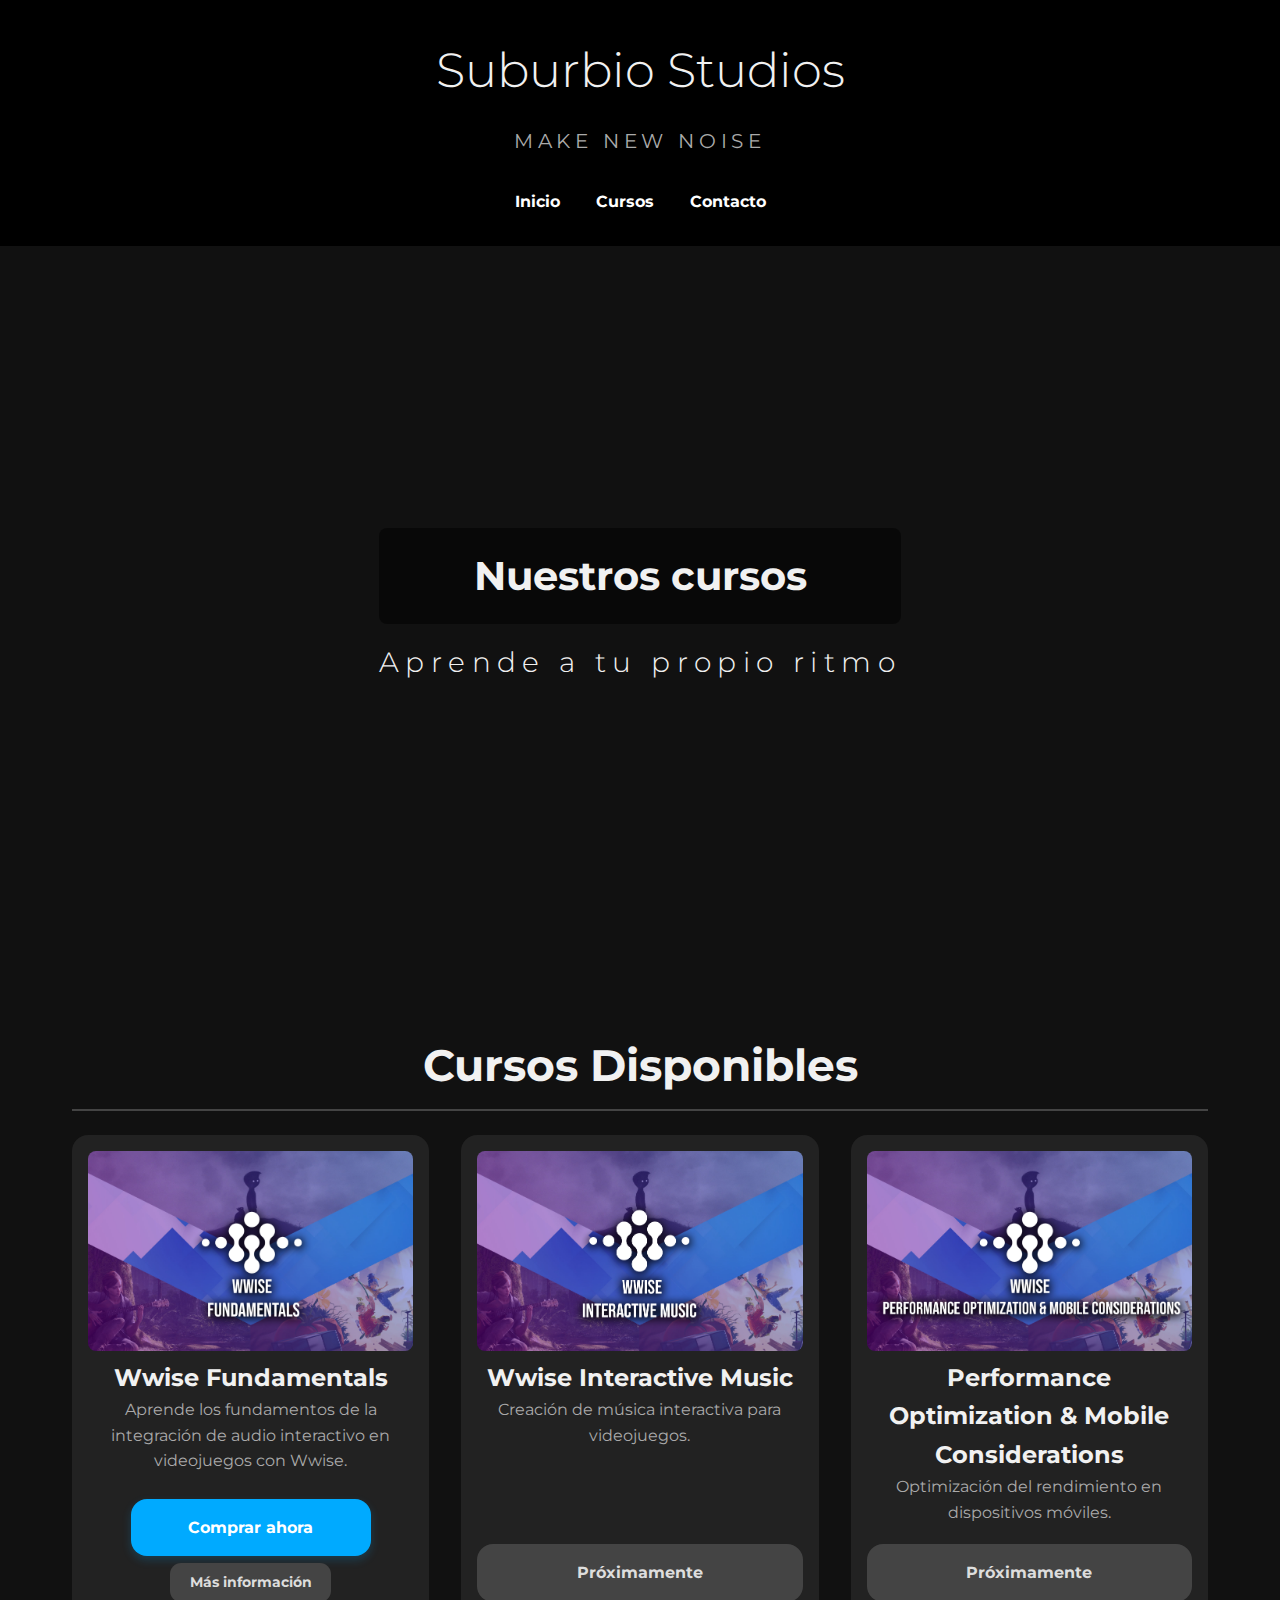
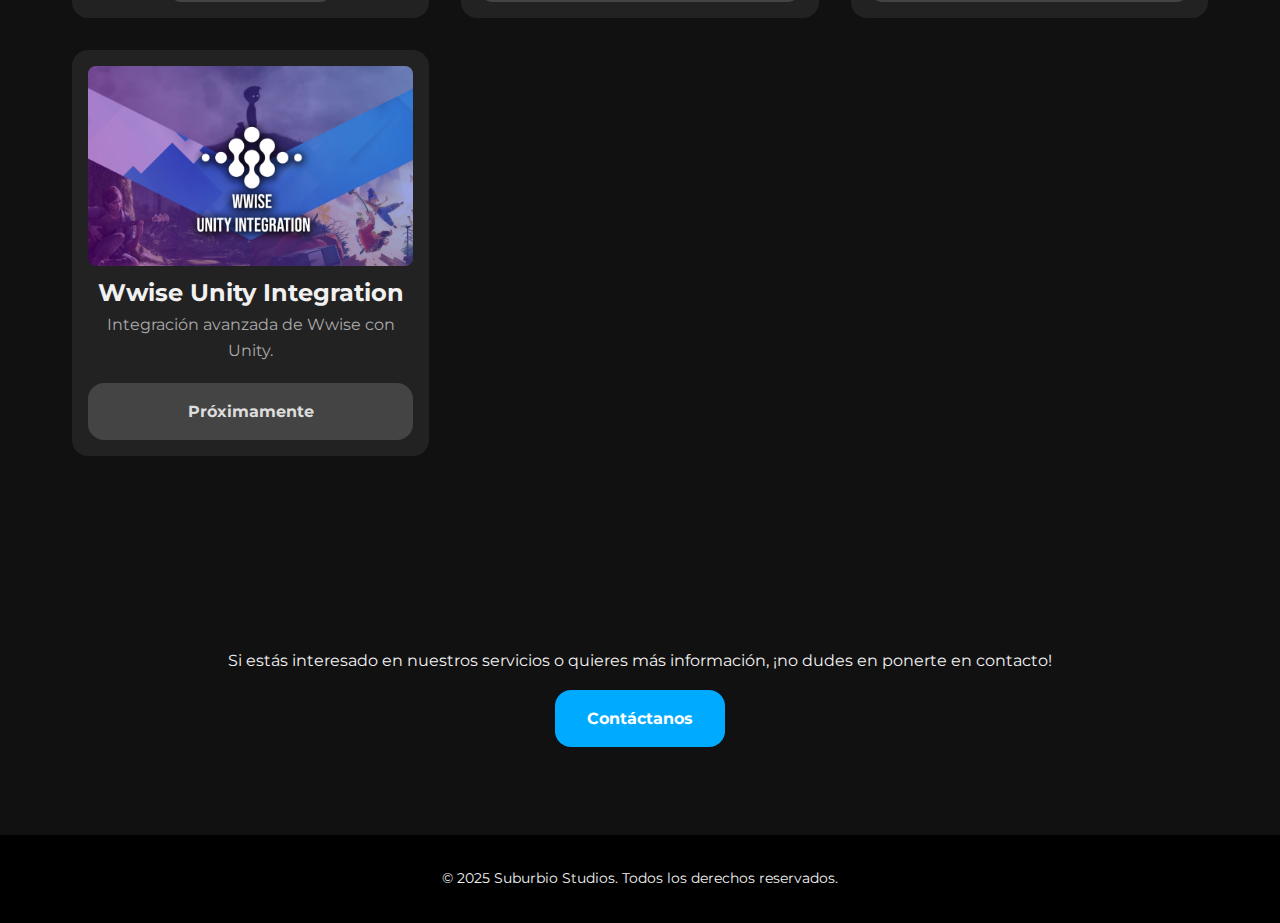
<file: docs/cursos/index.html>
<!DOCTYPE html>
<html lang="es">
<head>
  <meta charset="UTF-8" />
  <meta name="viewport" content="width=device-width, initial-scale=1.0" />
  <title>Suburbio Studios - Cursos</title>
  <link href="https://fonts.googleapis.com/css2?family=Montserrat:wght@300;400;700&display=swap" rel="stylesheet">
  <link rel="icon" href="/favicon.png" type="image/png">

  <!-- Hotmart checkout widget -->
  <script type="text/javascript">
    function importHotmart(){
      var importedScript = document.createElement('script');
      importedScript.src = 'https://static.hotmart.com/checkout/widget.min.js';
      document.head.appendChild(importedScript);
      var linkElem = document.createElement('link');
      linkElem.rel = 'stylesheet';
      linkElem.type = 'text/css';
      linkElem.href = 'https://static.hotmart.com/css/hotmart-fb.min.css';
      document.head.appendChild(linkElem);
    }
    importHotmart();
  </script>

  <style>
    * {
      margin: 0;
      padding: 0;
      box-sizing: border-box;
    }
    body {
      font-family: 'Montserrat', sans-serif;
      background: #111;
      color: #f1f1f1;
      line-height: 1.6;
    }
    header, footer {
      background: #000;
      text-align: center;
      padding: 2rem 1rem;
    }
    header h1 {
      font-weight: 300;
      font-size: 3rem;
    }
    .slogan {
      font-weight: 400;
      letter-spacing: 0.3rem;
      color: #aaa;
      margin: 1rem 0 2rem;
      font-size: 1.25rem;
    }
    nav a {
      color: #fff;
      text-decoration: none;
      font-weight: 700;
      margin: 0 1rem;
    }
    .hero {
      position: relative;
      height: 80vh;
      display: flex;
      flex-direction: column;
      align-items: center;
      justify-content: center;
      text-align: center;
      padding: 0 1rem;
      overflow: hidden;
    }
    .hero-bg-video {
      position: absolute;
      top: 0;
      left: 0;
      width: 100%;
      height: 100%;
      object-fit: cover;
      z-index: -2;
      opacity: 0.05;
      pointer-events: none;
    }
    .hero-content {
      z-index: 1;
    }
    .hero h1 {
      font-size: 2.5rem;
      background: rgba(0, 0, 0, 0.5);
      padding: 1rem;
      border-radius: 0.5rem;
    }
    .hero .slogan-hero {
      font-size: 1.75rem;
      font-weight: 300;
      letter-spacing: 0.4rem;
      margin-top: 1rem;
    }
    section {
      padding: 4rem 2rem;
      max-width: 1200px;
      margin: auto;
    }
    section h2 {
      font-weight: 700;
      font-size: 2.75rem;
      margin-bottom: 1.5rem;
      border-bottom: 2px solid #444;
      padding-bottom: 0.5rem;
      text-align: center;
    }
    .courses {
      display: grid;
      grid-template-columns: repeat(auto-fill, minmax(300px, 1fr));
      gap: 2rem;
    }
    .course {
      background: #222;
      padding: 1rem;
      border-radius: 1rem;
      text-align: center;
      display: flex;
      flex-direction: column;
      justify-content: flex-start;
      min-height: 400px;
    }
    .course img {
      width: 100%;
      height: 200px;
      object-fit: cover;
      border-radius: 0.5rem;
    }
    .course h3 {
      font-size: 1.5rem;
      margin-top: 0.5rem;
    }
    .course p {
      font-size: 1rem;
      color: #aaa;
      margin-bottom: 1.2rem;
      flex-grow: 1;
    }
    .course-buttons {
      display: flex;
      flex-direction: column;
      align-items: center;
      gap: 0.4rem;
    }
    .buy-button {
      display: inline-flex;
      align-items: center;
      justify-content: center;
      gap: 0.5rem;
      padding: 1rem 2rem;
      background-color: #0af;
      color: #fff;
      text-decoration: none;
      border-radius: 1rem;
      font-weight: 700;
      max-width: 240px;
      width: 100%;
      text-align: center;
      transition: background 0.3s, transform 0.3s, box-shadow 0.3s;
      box-shadow: 0 4px 10px rgba(0, 170, 255, 0.2);
      font-size: 1rem;
    }
    .buy-button:hover {
      background: #08c;
      transform: scale(1.05);
      box-shadow: 0 6px 14px rgba(0, 136, 204, 0.3);
    }
    /* Eliminado el ::before que ponía el carrito */
    .more-info {
      display: inline-block;
      padding: 0.5rem 1.2rem;
      background-color: #444;
      color: #ddd;
      text-decoration: none;
      border-radius: 0.7rem;
      font-weight: 700;
      font-size: 0.9rem;
      text-align: center;
      white-space: nowrap;
      transition: background 0.3s, transform 0.3s;
    }
    .more-info:hover {
      background: #333;
      transform: scale(1.05);
    }
    .proximamente-btn {
      display: inline-block;
      padding: 1rem 2rem;
      background-color: #444;
      color: #ddd;
      text-decoration: none;
      border-radius: 1rem;
      font-weight: 700;
      transition: background 0.3s, transform 0.3s;
      width: 100%;
      text-align: center;
    }
    .proximamente-btn:hover {
      background: #555;
      transform: scale(1.05);
    }
    .contact {
      text-align: center;
      margin-top: 4rem;
      margin-bottom: 1.5rem;
    }
    .contact p {
      margin-bottom: 1rem;
    }
    .contact a {
      display: inline-block;
      padding: 1rem 2rem;
      background-color: #0af;
      color: #fff;
      text-decoration: none;
      border-radius: 1rem;
      font-weight: 700;
      transition: background 0.3s;
    }
    .contact a:hover {
      background: #08c;
    }
    footer p {
      font-size: 0.9rem;
    }
    @media (max-width: 768px) {
      .courses {
        grid-template-columns: 1fr;
      }
    }
  </style>
</head>
<body>
  <header>
    <h1>Suburbio Studios</h1>
    <div class="slogan">MAKE NEW NOISE</div>
    <nav>
      <a href="https://suburstudios.com">Inicio</a>
      <a href="#cursos">Cursos</a>
      <a href="https://docs.google.com/forms/d/1LK2Yl3Xdtbk-kLGKyRvqiJZak1pYk5XQBoExB3215v8">Contacto</a>
    </nav>
  </header>

  <div class="hero">
    <video class="hero-bg-video" autoplay muted loop>
      <source src="https://suburstudios.com/cursos/videos/cursos_video_background.mp4" type="video/mp4" />
      Tu navegador no soporta la etiqueta de video.
    </video>
    <div class="hero-content">
      <h1>Nuestros cursos</h1>
      <div class="slogan-hero">Aprende a tu propio ritmo</div>
    </div>
  </div>

  <section id="cursos">
    <h2>Cursos Disponibles</h2>
    <div class="courses">
      <div class="course">
        <img src="images/wwise_fundamentals_thumbnail.png" alt="Wwise Fundamentals" />
        <div class="course-content" style="display: flex; flex-direction: column; flex-grow: 1;">
          <h3>Wwise Fundamentals</h3>
          <p>Aprende los fundamentos de la integración de audio interactivo en videojuegos con Wwise.</p>
          <div class="course-buttons">
            <a
              href="https://pay.hotmart.com/J99648559J?checkoutMode=2"
              class="hotmart-fb hotmart__button-checkout buy-button"
              title="Comprar ahora Wwise Fundamentals"
            >
              Comprar ahora
            </a>
            <a
              class="more-info"
              href="https://hotmart.com/es/marketplace/productos/wwise-fundamentals/J99648559J?sck=HOTMART_MEM_CA&off=t0e46xuw"
              target="_blank"
              rel="noopener noreferrer"
            >
              Más información
            </a>
          </div>
        </div>
      </div>

      <div class="course">
        <img src="images/interactive_music_thumbnail.png" alt="Wwise Interactive Music" />
        <div class="course-content" style="display: flex; flex-direction: column; flex-grow: 1;">
          <h3>Wwise Interactive Music</h3>
          <p>Creación de música interactiva para videojuegos.</p>
          <a href="#" class="proximamente-btn">Próximamente</a>
        </div>
      </div>

      <div class="course">
        <img src="images/wwise_performance.png" alt="Performance Optimization" />
        <div class="course-content" style="display: flex; flex-direction: column; flex-grow: 1;">
          <h3>Performance Optimization & Mobile Considerations</h3>
          <p>Optimización del rendimiento en dispositivos móviles.</p>
          <a href="#" class="proximamente-btn">Próximamente</a>
        </div>
      </div>

      <div class="course">
        <img src="images/wwise_unity_integration.png" alt="Wwise Unity Integration" />
        <div class="course-content" style="display: flex; flex-direction: column; flex-grow: 1;">
          <h3>Wwise Unity Integration</h3>
          <p>Integración avanzada de Wwise con Unity.</p>
          <a href="#" class="proximamente-btn">Próximamente</a>
        </div>
      </div>
    </div>
  </section>

  <section id="contacto">
    <div class="contact">
      <p>Si estás interesado en nuestros servicios o quieres más información, ¡no dudes en ponerte en contacto!</p>
      <a href="https://docs.google.com/forms/d/1LK2Yl3Xdtbk-kLGKyRvqiJZak1pYk5XQBoExB3215v8">Contáctanos</a>
    </div>
  </section>

  <footer>
    <p>&copy; 2025 Suburbio Studios. Todos los derechos reservados.</p>
  </footer>
</body>
</html>
</file>
